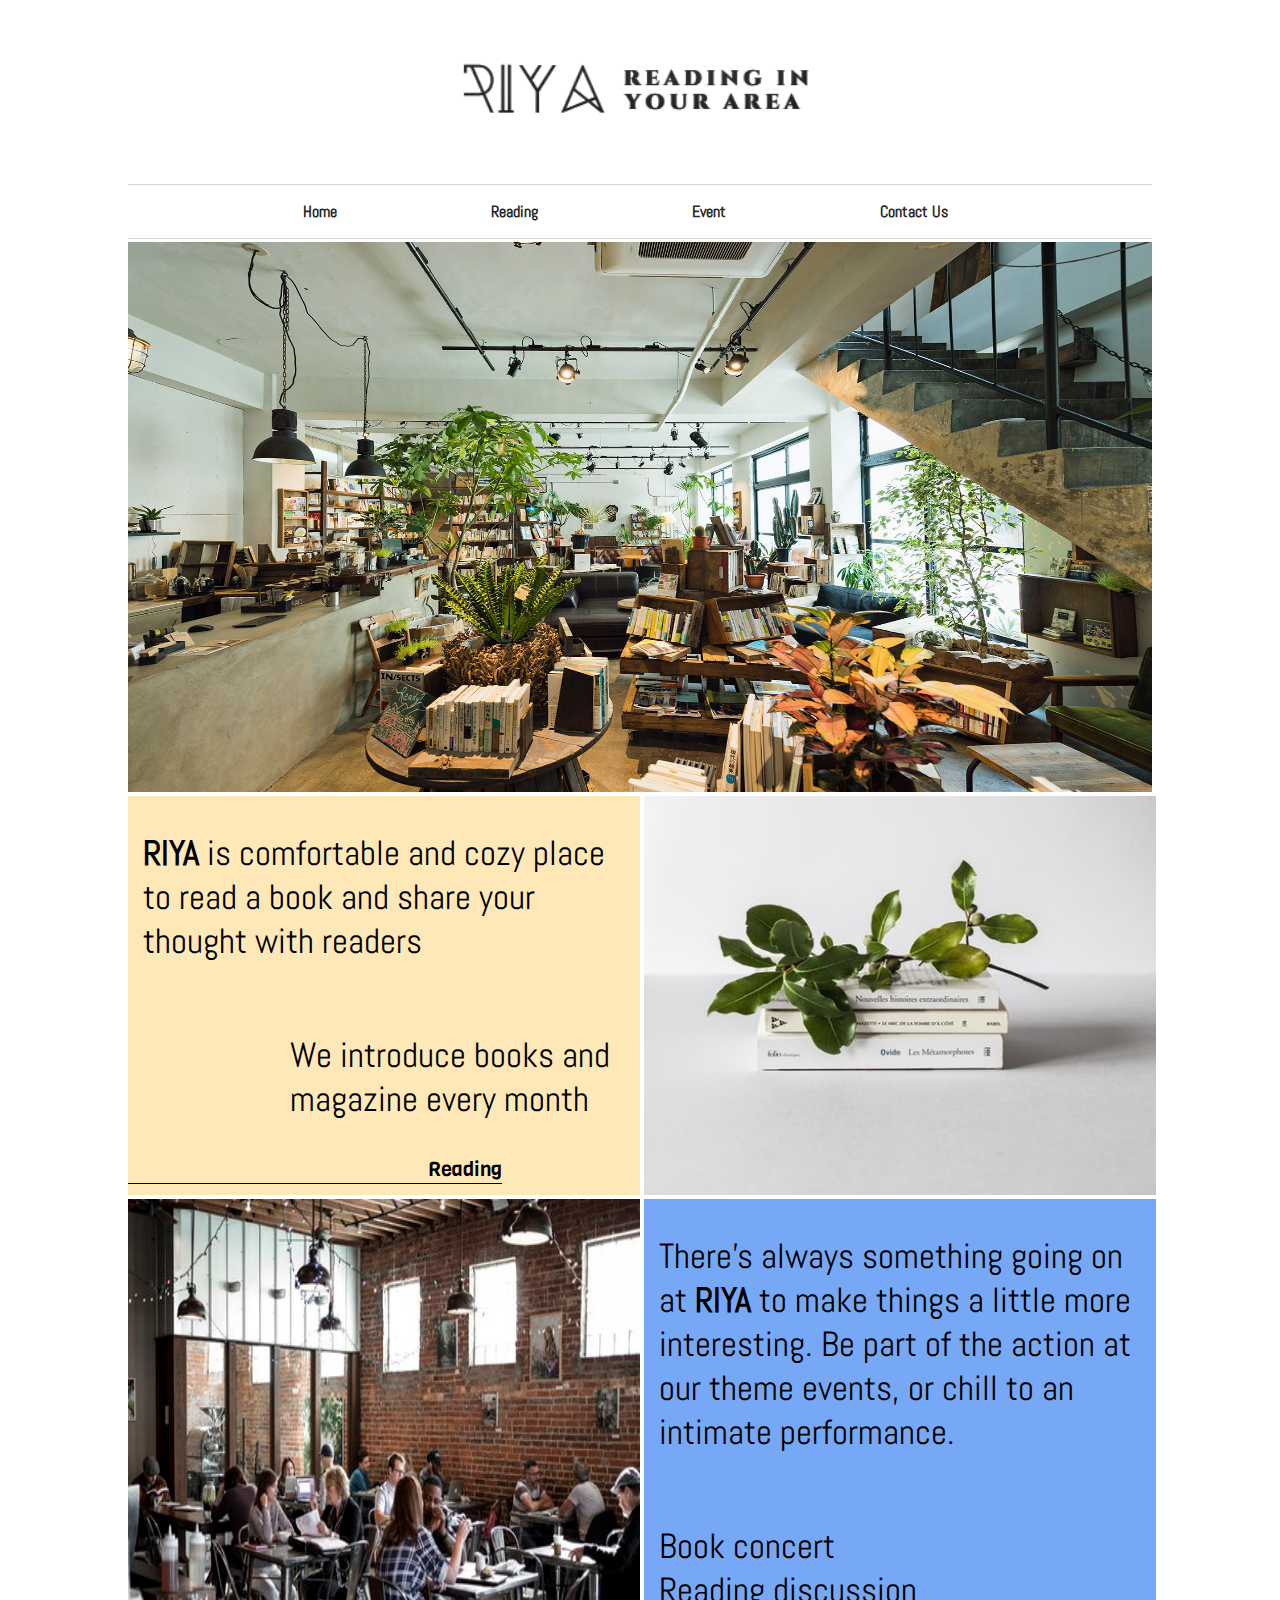
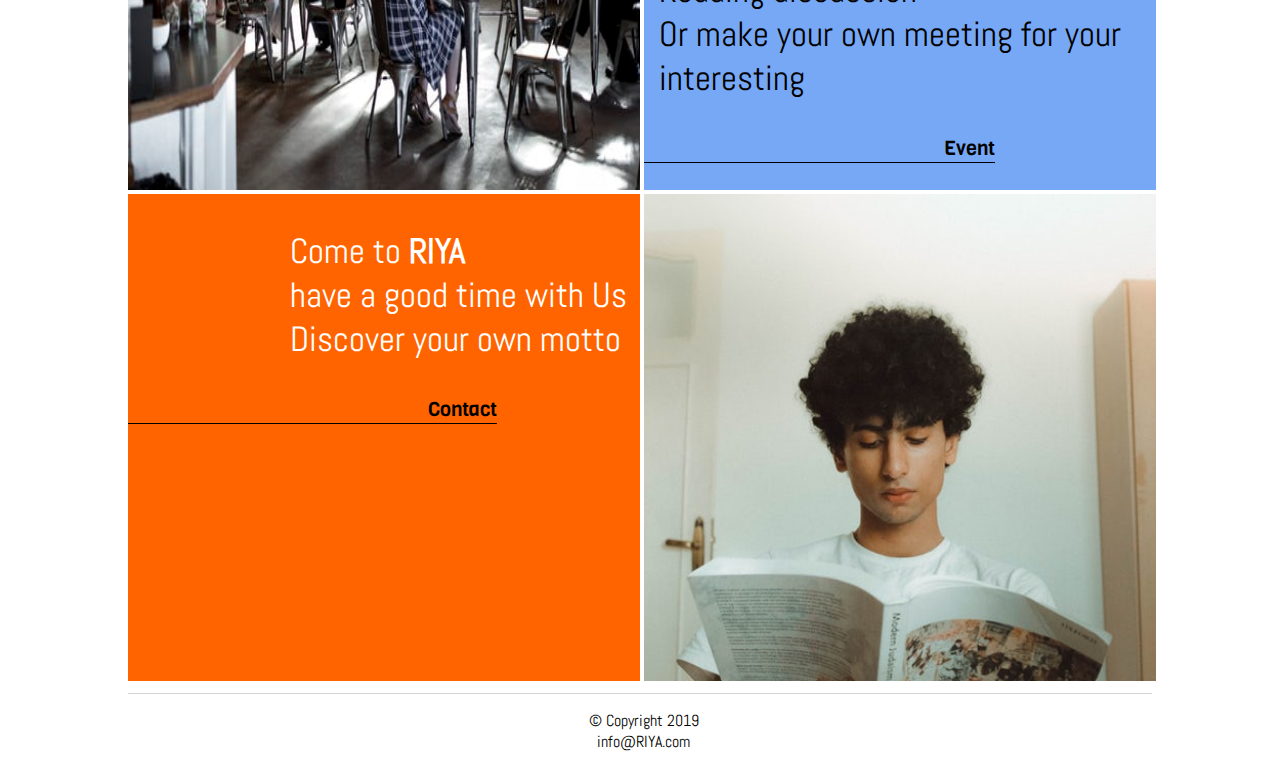
<file: index.html>
<!doctype html>
<html>
<head>
<meta charset="utf-8">
<meta name="viewport" content="width=device-width, initial-scale=1">
<title>Reading in your Area</title>
<link href="main.css" rel="stylesheet" media="screen">
<link href="https://fonts.googleapis.com/css?family=Abel|Julius+Sans+One|Viga|Rambla" rel="stylesheet">
<!--[if lt IE 9]>
<script src="http://html5shiv.googlecode.com/svn/trunk/html5.js"></script>
<![endif]-->
</head>
<body>
<div id="wrap">
<header>
  <a href="index.html"><img id="logo" src="images/logo.png" rel="logo of RIYA"></a>
  <nav>
  <ul>
    <li><a href="index.html">Home</a></li>
    <li><a href="read.html">Reading</a></li>
    <li><a href="event.html">Event</a></li>
    <li><a href="contact.html">Contact Us</a></li>
  </ul>
  </nav>
</header>
<section class="mainImg">
  <img src="images/bookcafe.jpg" rel="image of bookcafe">
</section>

<main class="indexMain">
<div class="content1">
  <p class="pLeft"><strong>RIYA</strong> is comfortable and cozy place to read a book and share your thought with readers</p>
  <p class="pRight">We introduce books and magazine every month</p>
  <a href="read.html">Reading</a>
</div>

<div class="picture1">
  <img src="images/book1_1.jpg" rel="book with plant">
</div>

<div class="content2">
  <p class="pLeft">There's always something going on at <strong>RIYA</strong> to make things a little more interesting. Be part of the action at our theme events, or chill to an intimate performance.</p>
  <p class="pLeft">Book concert <br/> Reading discussion <br/> Or make your own meeting for your interesting</p>
  <a href="event.html">Event</a>
</div>

<div class="picture2">
  <img src="images/discussion.jpg" rel="people in cafe">
</div>

<div class="content3">
  <p class="pRight">Come to <strong>RIYA</strong> <br/> have a good time with Us <br/> Discover your own motto</p>
  <a href="contact.html">Contact</a>
</div>

<div class="picture3">
  <img src="images/book6.jpg" rel="reading a book">
</div>
</main>

<footer>
  <p>&copy; Copyright 2019 &nbsp; <br/><a href="mailto:j_park35@fanshaweonline.ca">&ensp;info@RIYA.com</a></p>
</footer>
</div>
</body>
</html>
</file>
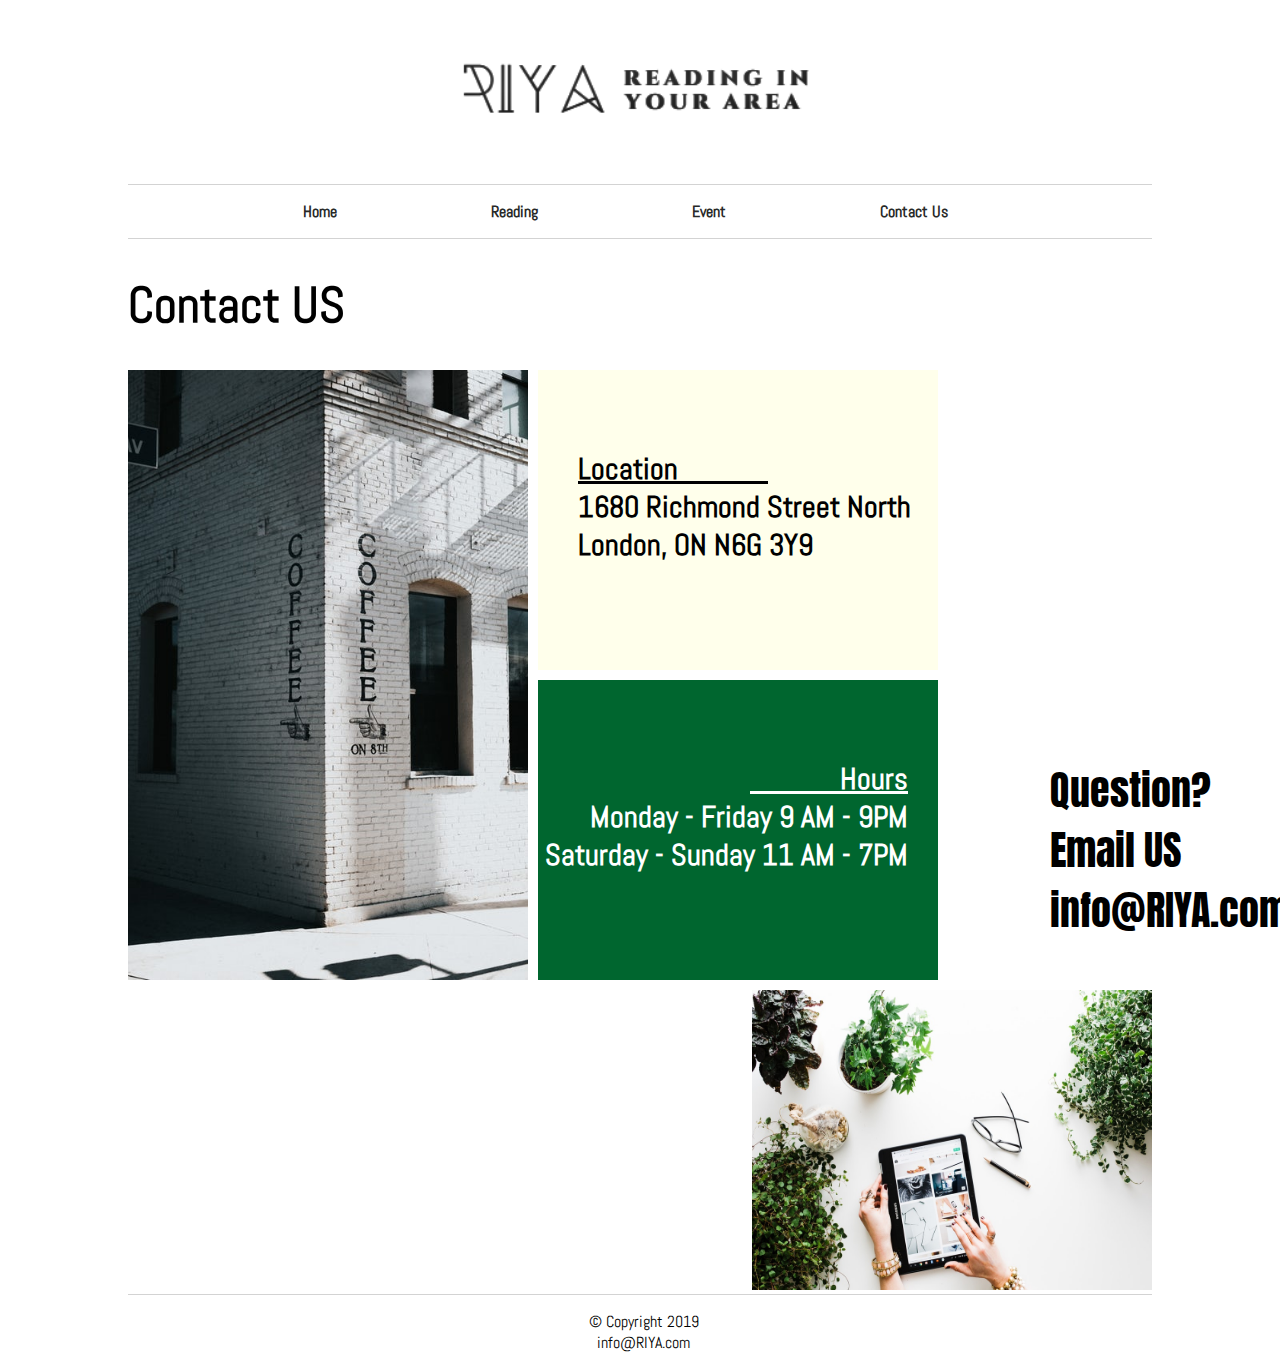
<file: contact.html>
<!doctype html>
<html>
<head>
<meta charset="utf-8">
<meta name="viewport" content="width=device-width, initial-scale=1">
<title>Reading in your Area</title>
<link href="main.css" rel="stylesheet" media="screen">
<link href="https://fonts.googleapis.com/css?family=Abel|Julius+Sans+One|Viga|Rambla|Anton" rel="stylesheet">
<!--[if lt IE 9]>
<script src="http://html5shiv.googlecode.com/svn/trunk/html5.js"></script>
<![endif]-->
</head>
<body>
<div id="wrap">
<header>
  <a href="index.html"><img id="logo" src="images/logo.png" rel="logo of RIYA"></a>
  <nav>
  <ul>
    <li><a href="index.html">Home</a></li>
    <li><a href="read.html">Reading</a></li>
    <li><a href="event.html">Event</a></li>
    <li><a href="contact.html">Contact Us</a></li>
  </ul>
  </nav>
</header>
<h1>Contact US</h1>
<main class="contactMain">
  <img src="images/entrance.jpg" rel="entrance of RIYA">
  <div class="div_contract1"><p><u>Location&emsp;&emsp;&emsp;</u><br/> 1680 Richmond Street North London, ON  N6G 3Y9</p></div>
  <div class="div_contract2"><p><u>&emsp;&emsp;&emsp;Hours</u><br/>
     &ensp;Monday - Friday 9 AM - 9PM<br/>  Saturday - Sunday 11 AM - 7PM</p></div>
</main>

<aside class="aside_contract">
  <img src="images/tablet.jpg" rel="using for question">
  <div class="onPicture4">
    Question? <br/> Email US <br/> info@RIYA.com
  </div>
</aside>


<footer>
  <p>&copy; Copyright 2019 &nbsp; <br/><a href="mailto:j_park35@fanshaweonline.ca">&ensp;info@RIYA.com</a></p>
</footer>
</div>
</body>
</html>
</file>
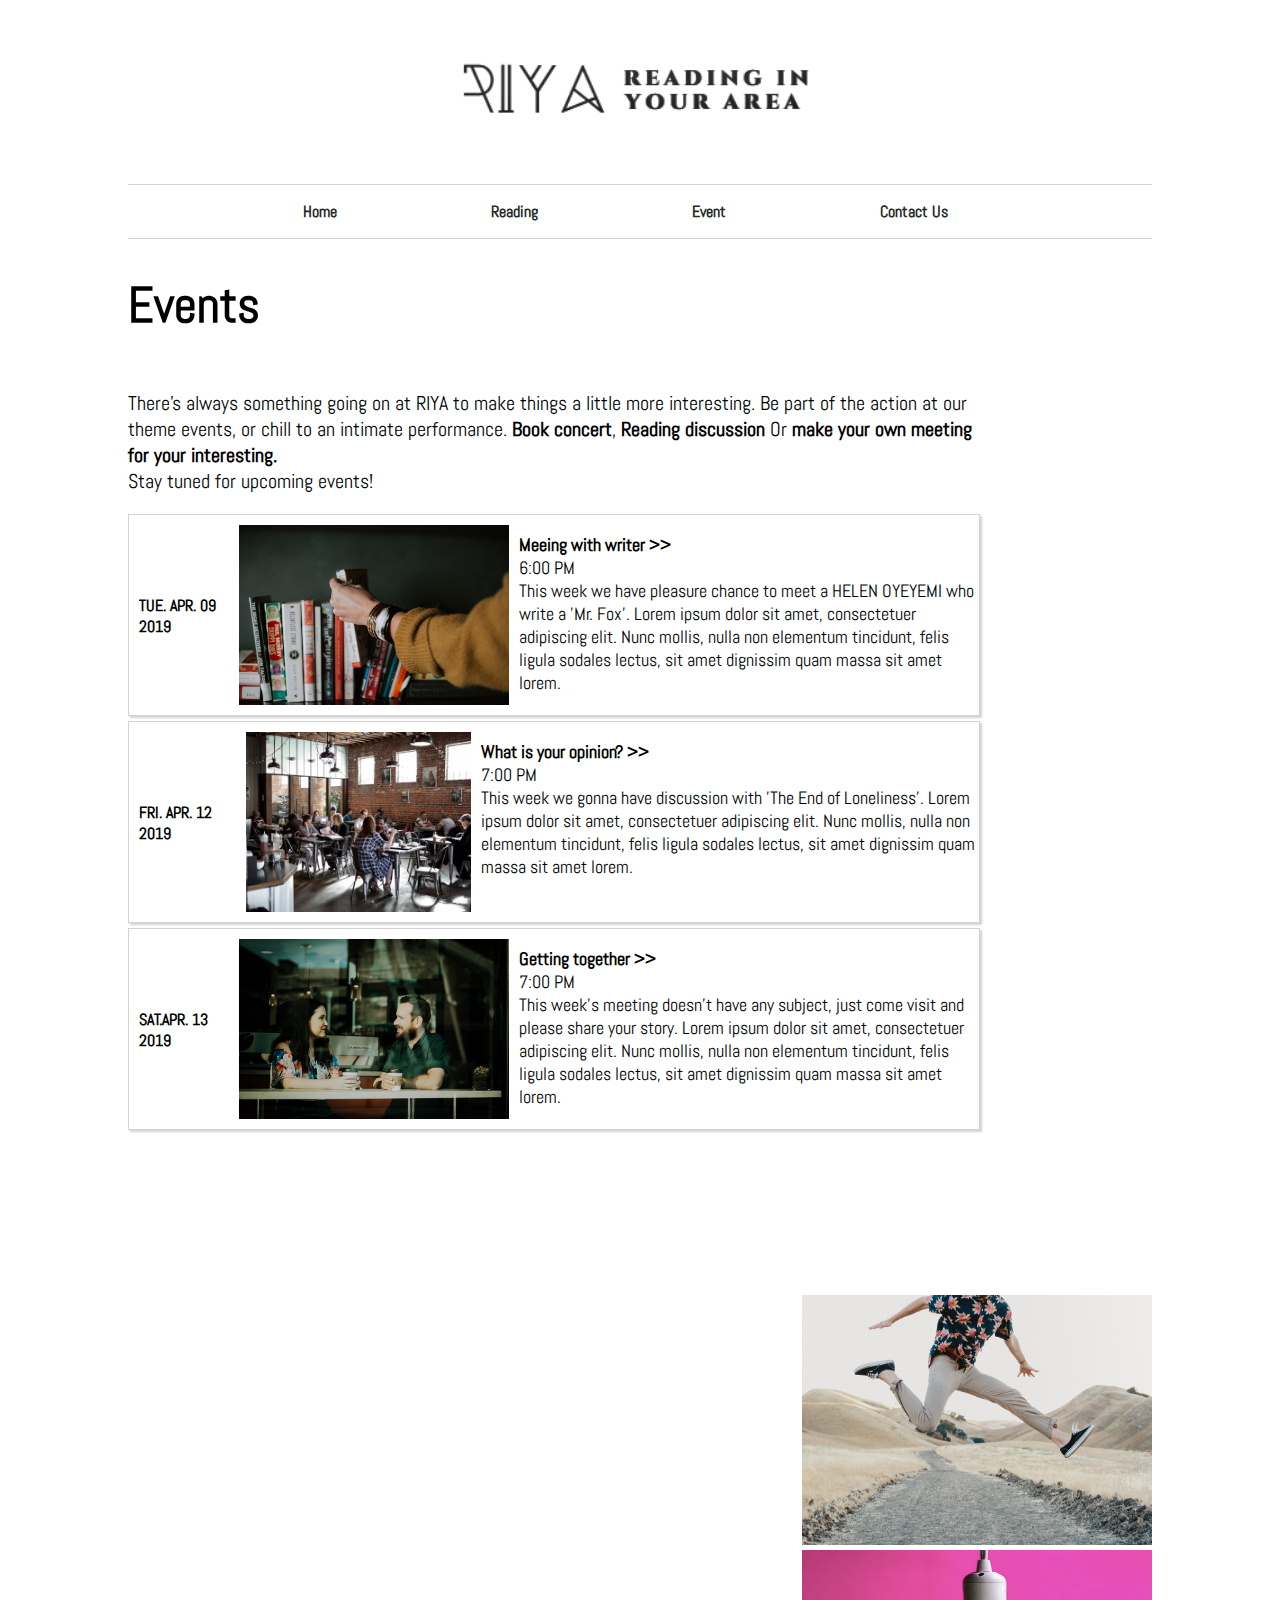
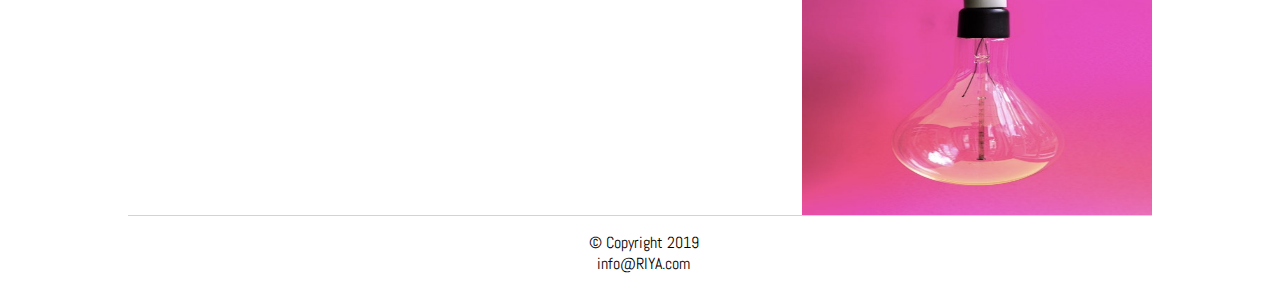
<file: event.html>
<!doctype html>
<html>
<head>
<meta charset="utf-8">
<meta name="viewport" content="width=device-width, initial-scale=1">
<title>Reading in your Area</title>
<link href="main.css" rel="stylesheet" media="screen">
<link href="https://fonts.googleapis.com/css?family=Abel|Julius+Sans+One|Viga|Rambla|Anton" rel="stylesheet">
<!--[if lt IE 9]>
<script src="http://html5shiv.googlecode.com/svn/trunk/html5.js"></script>
<![endif]-->
</head>
<body>
<div id="wrap">
<header>
  <a href="index.html"><img id="logo" src="images/logo.png" rel="logo of RIYA"></a>
  <nav>
  <ul>
    <li><a href="index.html">Home</a></li>
    <li><a href="read.html">Reading</a></li>
    <li><a href="event.html">Event</a></li>
    <li><a href="contact.html">Contact Us</a></li>
  </ul>
  </nav>
</header>
<h1>Events</h1>
<main class="eventMain">
  <p class="intro">There's always something going on at RIYA to make things a little more interesting. Be part of the action at
  our theme events, or chill to an intimate performance.
  <strong>Book concert</strong>, <strong>Reading discussion</strong> Or <strong>make your own meeting for your interesting.</strong>
  <br/>Stay tuned for upcoming events!
  </p>
  <div class="event1">
    <p class="date">TUE. APR. 09 2019&nbsp</p>
      <img src="images/bookConcert.jpg" rel="book concert image">
    <p class="content_events"> <strong> Meeing with writer >> </strong> <br/> 6:00 PM <br/>
      This week we have pleasure chance to meet a HELEN OYEYEMI who  write a 'Mr. Fox'.
      Lorem ipsum dolor sit amet, consectetuer adipiscing elit. Nunc mollis, nulla non elementum tincidunt, felis ligula sodales lectus, sit amet dignissim quam massa sit amet lorem.
    </p>
  </div>

  <div class="event2">
    <p class="date">FRI. APR. 12 2019&nbsp&nbsp</p>
      <img src="images/discussion.jpg" rel="discussion image">
    <p class="content_events"> <strong>What is your opinion? >> </strong> <br/> 7:00 PM <br/>
      This week we gonna have discussion with 'The End of Loneliness'.
      Lorem ipsum dolor sit amet, consectetuer adipiscing elit. Nunc mollis, nulla non elementum tincidunt, felis ligula sodales lectus, sit amet dignissim quam massa sit amet lorem.
    </p>
  </div>

  <div class="event3">
    <p class="date">SAT.APR. 13 2019&nbsp&nbsp&nbsp</p>
      <img src="images/own_meeting.jpg" rel="own meeting image">
    <p class="content_events"> <strong>Getting together >>  </strong> <br/> 7:00 PM <br/>
      This week's meeting doesn't have any subject, just come visit and please share your story.
      Lorem ipsum dolor sit amet, consectetuer adipiscing elit. Nunc mollis, nulla non elementum tincidunt, felis ligula sodales lectus, sit amet dignissim quam massa sit amet lorem.
    </p>
  </div>
</main>
<aside class="event_side">
  <img src="images/jump.jpg" rel="jump picture">
  <img src="images/light.jpg" rel="bulbs picture">
  <div class="onPicture2">
    &ensp; CONNECT <br/> SIGN UP NOW
  </div>
  <div class="onPicture3">
    Come to find your <br/>relax and excited <br/>on Our Events
  </div>

</aside>

<footer>
  <p>&copy; Copyright 2019 &nbsp; <br/><a href="mailto:j_park35@fanshaweonline.ca">&ensp;info@RIYA.com</a></p>
</footer>
</div>
</body>
</html>
</file>
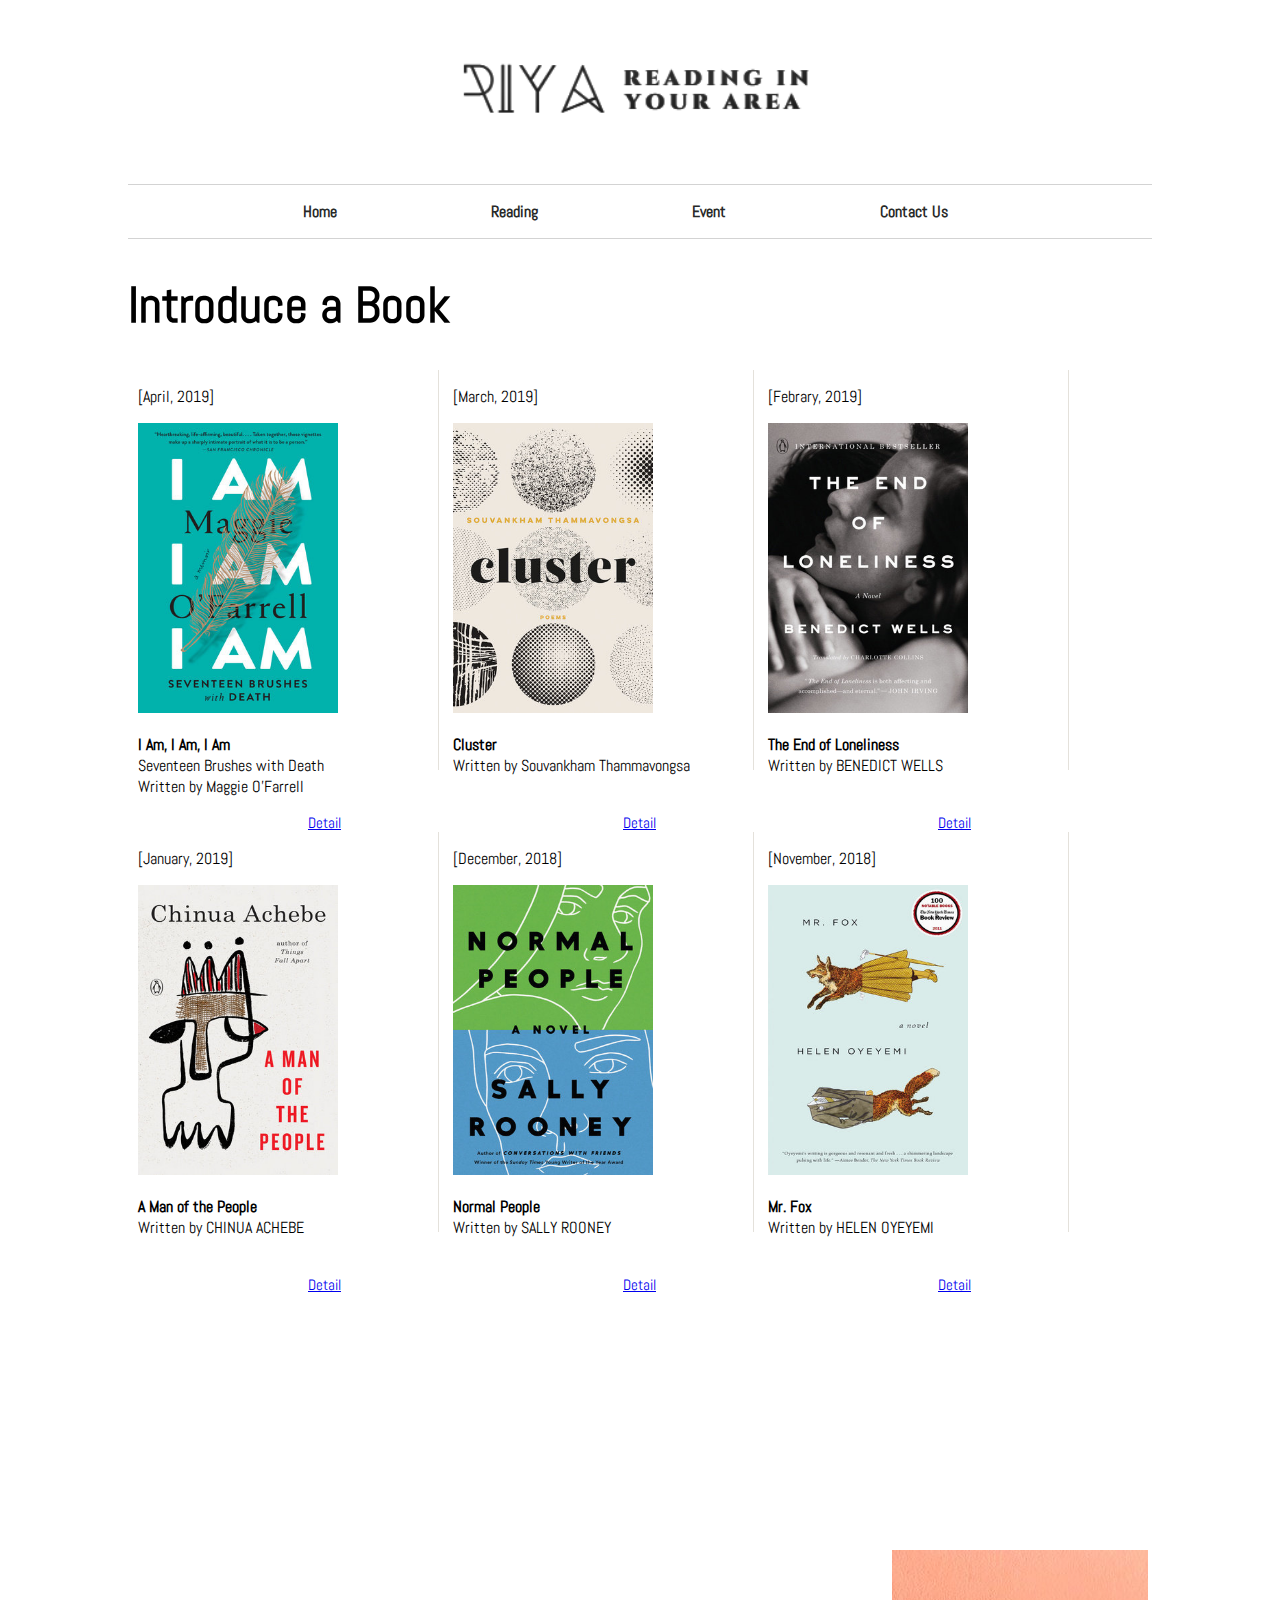
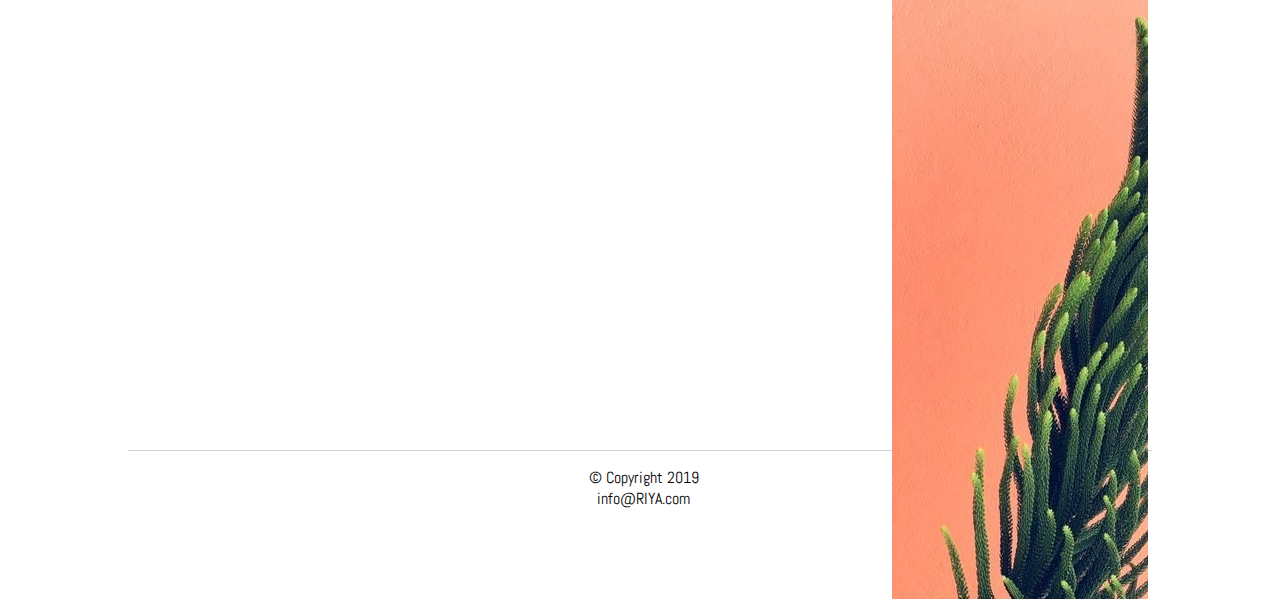
<file: read.html>
<!doctype html>
<html>
<head>
<meta charset="utf-8">
<meta name="viewport" content="width=device-width, initial-scale=1">
<title>Reading in your Area</title>
<link href="main.css" rel="stylesheet" media="screen">
<link href="https://fonts.googleapis.com/css?family=Abel|Julius+Sans+One|Viga|Rambla|Anton" rel="stylesheet">
<!--[if lt IE 9]>
<script src="http://html5shiv.googlecode.com/svn/trunk/html5.js"></script>
<![endif]-->
</head>
<body>
<div id="wrap">
<header>
  <a href="index.html"><img id="logo" src="images/logo.png" rel="logo of RIYA"></a>
  <nav>
  <ul>
    <li><a href="index.html">Home</a></li>
    <li><a href="read.html">Reading</a></li>
    <li><a href="event.html">Event</a></li>
    <li><a href="contact.html">Contact Us</a></li>
  </ul>
  </nav>
</header>
<h1>Introduce a Book</h1>
<main class="readMain">
  <div class="book1">
      <p>[April, 2019]</p>
      <img src="images/iam_book.jpg" rel="book in april">
      <p class="introduce"><strong>I Am, I Am, I Am</strong><br/>Seventeen Brushes with Death<br/>Written by Maggie O'Farrell</p>
      <p class="external"><a href="https://www.penguinrandomhouse.ca/books/562493/i-am-i-am-i-am-by-maggie-ofarrell/9780735274136">Detail</a></p>
  </div>

  <div class="book2">
      <p>[March, 2019]</p>
      <img src="images/cluster_book.jpg" rel="book in march">
      <p class="introduce"><strong>Cluster</strong><br/>Written by Souvankham Thammavongsa<br/><br/></p>
      <p class="external"><a href="https://www.penguinrandomhouse.ca/books/599944/cluster-by-souvankham-thammavongsa/9780771070983">Detail</a></p>
  </div>

  <div class="book3">
      <p>[Febrary, 2019]</p>
      <img src="images/loneliness_book.jpg" rel="book in febrary">
      <p class="introduce"><strong>The End of Loneliness</strong><br/>Written by BENEDICT WELLS<br/><br/></p>
      <p class="external"><a href="https://www.penguinrandomhouse.com/books/600398/the-end-of-loneliness-by-benedict-wells/9780143134008">Detail</a></p>
  </div>

  <div class="book4">
      <p>[January, 2019]</p>
      <img src="images/manofthepeople_book.jpg" rel="book in january">
      <p class="introduce"><strong>A Man of the People</strong><br/>Written by CHINUA ACHEBE<br/><br/></p>
      <p class="external"><a href="https://www.penguinrandomhouse.com/books/407/a-man-of-the-people-by-chinua-achebe/">Detail</a></p>
  </div>

  <div class="book5">
      <p>[December, 2018]</p>
      <img src="images/normalpeople_book.jpg" rel="book in december">
      <p class="introduce"><strong>Normal People</strong><br/>Written by SALLY ROONEY<br/><br/></p>
      <p class="external"><a href="https://www.penguinrandomhouse.com/books/592625/normal-people-by-sally-rooney/">Detail</a></p>
  </div>

  <div class="book6">
      <p>[November, 2018]</p>
      <img src="images/fox_book.jpg" rel="book in november">
      <p class="introduce"><strong>Mr. Fox</strong><br/>Written by HELEN OYEYEMI<br/><br/></p>
      <p class="external"><a href="https://www.penguinrandomhouse.com/books/309386/mr-fox-by-helen-oyeyemi/">Detail</a></p>
  </div>
</main>
<aside class="read_aside">
  <img src="images/plant1.jpg" rel="sofa with plant">
  <div class="onPicture">
    RIYA <br/> Book <br/> Club <br/> Start <br/> reading <br/>  Our pick
  </div>
  <div class="onPicture_media">
    RIYA Book Club  <br/>&emsp; Start reading <br/>&emsp;&emsp;&emsp; Our pick
  </div>
</aside>

<footer>
  <p>&copy; Copyright 2019 &nbsp; <br/><a href="mailto:j_park35@fanshaweonline.ca">&ensp;info@RIYA.com</a></p>
</footer>
</div>
</body>
</html>
</file>
<file: main.css>
header, nav, section,main,footer,aside{
  display: block;
}

body{
  margin: 0;
}
#wrap{
  margin: 0 auto;
  width:80%;
}

#logo{
  display: block;
  margin-left: auto;
  margin-right: auto;
  width: 40%;
}

nav{
  width: 100%;
	margin: 0 auto;
	text-align: center;
  border-top: 1px solid lightgrey;
  border-bottom: 1px solid lightgrey;
}

nav ul{
	list-style: none;
	padding-left: 120px;
}

nav li {
  display: inline;
}

nav a{
  text-decoration: none;
  padding-right: 150px;
  font-family: 'Abel', sans-serif;
  color: #272928;
  font-weight: bold;
}

.mainImg{
  margin-top: 3px;
}

.pRight{
  float: right;
  width: 350px;
  padding-left: 15px;
  font-family: 'Abel', sans-serif;
  font-size: 35px;
}

.pLeft{
  float: left;
  padding-left: 15px;
  font-family: 'Abel', sans-serif;
  font-size: 35px;
}

.indexMain a{
  color: black;
  text-decoration: none;
  border-bottom: 1.5px solid black;
  padding-left: 300px;
  font-size: 20px;
  font-family: 'Viga', sans-serif;
}

img[src="images/bookcafe.jpg"]{
  width: 100%;
  height: 550px;
}

.indexMain img{
  width: 100%;
  height: 100%;
  margin: 0;
}

.indexMain{
  margin-bottom: 20px;
  display: grid;
  grid-gap: 4px;
  grid-template-columns: 50% 50%;
  grid-template-rows: 27% 40% 33%;
  grid-template-areas: "content1 picture1"
                       "picture2 content2"
                       "content3 picture3";
}

.content1{
  background: #FFE8B8;
  grid-area:content1;
  transition: all 0.5s;
}

.content2{
  background: #77A8F5;
  grid-area:content2;
  transition: all 0.5s;
}

.content3{
  background: #FF6400;
  grid-area:content3;
  color: white;
  transition: all 0.5s;
}

.content1:hover{
  transform: scale(1.05);
}

.content2:hover{
  transform: scale(1.05);
}

.content3:hover{
  transform: scale(1.05);
}

.picture1{
  grid-area: picture1;
}

.picture2{
  grid-area: picture2;
}

.picture3{
  grid-area: picture3;
}

footer{
  clear: both;
  font-family: 'Abel', sans-serif;
  border-top: 1px solid lightgrey;
  padding-left: 45%;
}

footer a{
  text-decoration: none;
  color: black;
}

h1{
  font-family: 'Abel', sans-serif;
  font-weight: bold;
  font-size: 50px;
}

/* read page*/
.external{
  font-family: 'Abel', sans-serif;
  font-size: 15px;
  padding-left: 170px;
  margin: 0;
}

.readMain{
  width: 950px;
  height: 1100px;
  float: left;
  margin: 0;
}
.readMain div{
  font-family: 'Abel', sans-serif;
  display: inline-block;
  width: 300px;
  height: 400px;
  border-right: 1.5px solid #E4E1DB;
  margin-bottom: 20px;
  margin-left: 10px;
  margin-right: 0;
}

.readMain img{
  width: 200px;
  height: 290px;
}

.read_aside{
  float: right;
  margin-top: 80px;
  padding-right: 160px;
  width: 100px;
  height: 500px;
}

.onPicture{
  position: absolute;
  top: 470px;
  left: 1120px;
  color: white;
  font-family: 'Anton', sans-serif;
  font-size: 70px;
}

.onPicture_media{
  display: none;
}

/* event page*/
.eventMain{
  width: 850px;
  float: left;
  margin: 0;
}

.eventMain div{
  font-family: 'Abel', sans-serif;
  width: 850px;
  height: 200px;
  border: 0.5px solid lightgrey;
  margin-bottom: 5px;
  box-shadow: 2px 2px 2px lightgrey;
  display: inline-flex;
}
.eventMain div:last-child{
  margin-bottom: 30px;
}

.eventMain img{
  width: 270px;
  height: 180px;
  margin-top: 10px;
  margin-right: 10px;
}

.intro {
  font-size: 20px;
  font-family: 'Abel', sans-serif;
  width: 100%;
}

.date {
  margin-top: 80px;
  margin-left: 10px;
  margin-right: 10px;
  font-weight: bold;
}

.content_events{
  width: 600px;
  display: block;
  font-size: 18px;
}
.event_side{
  float: right;
}

.event_side img[src="images/jump.jpg"]{
  display: block;
  width: 350px;
  height: 250px;
  margin-top: 135px;
}

.event_side img[src="images/light.jpg"]{
  display: block;
  width: 350px;
  height: 265px;
  margin-top: 5px;
}

.onPicture2{
  position: absolute;
  top: 600px;
  left: 1090px;
  color: white;
  font-family: 'Anton', sans-serif;
  font-size: 40px;
  border: 2px solid white;
  padding: 5px;
  transition: all 0.5s;
}

.onPicture2:hover {
  transform: scale(1.2);
}

.onPicture3{
  position: absolute;
  top: 820px;
  left: 1050px;
  color: white;
  font-family: 'Anton', sans-serif;
  font-size: 40px;
}

/* contract page */
.contactMain{
  font-family: 'Abel', sans-serif;
  width: 900px;
  margin: 0;
  display: inline;
}

img[src="images/entrance.jpg"]{
  height: 610px;
  width: 400px;
  margin: 0;
  float: left;
  margin-bottom: 20px;
}

.div_contract1{
  background-color: #FFFFEB;
  height: 300px;
  width: 400px;
  display: inline-block;
  margin-left: 10px;
  font-size: 30px;
  font-weight: bold;
  display: inline-block;
}

.div_contract1 p{
  padding-left: 40px;
  padding-top: 50px;
}

.div_contract2{
  color: white;
  background-color: #00662F;
  height: 300px;
  width: 400px;
  display: inline-block;
  margin-top: 10px;
  margin-left: 10px;
  font-size: 30px;
  font-weight: bold;
  display: inline-block;
}

.div_contract2 p{
  padding-top: 50px;
  padding-right: 30px;
  text-align: right;
}

img[src="images/tablet.jpg"]{
  height: 300px;
  width: 400px;
  margin-top: 10px;
}

.aside_contract{
  float: right;
}

.onPicture4{
  position: absolute;
  top: 760px;
  left: 1050px;
  color: black;
  font-family: 'Anton', sans-serif;
  font-size: 40px;
}

@media screen and (max-width:768px){
  footer{
    padding-left: 41%;
  }

  /*index page*/
  nav a{
    padding-right: 70px;
  }

  img[src="images/bookcafe.jpg"]{
    height: 400px;
  }

  .indexMain a{
    padding-left: 200px;
    font-size: 20px;
  }
  .content1 p{
    font-size: 19px;
  }

  .content1 .pRight{
    width: 300px;
    text-align: right;
  }

  .content2 .pLeft{
    font-size: 20px;
    margin-bottom: 0;
  }

  .content3 p{
    font-size: 30px;
    text-align: right;
  }

  /* read page*/
  h1{
    font-size: 30px;
  }
  .readMain{
    width: 100%;
    height: 1500px;
    margin-left: 30px;
  }

  .readMain .book1{
      margin-top: 20px;
  }

  .readMain div{
    border-right:none;
    margin-top: 20px;
  }

  .readMain{
    display: grid;
    grid-gap: 2px;
    grid-template-columns: 50% 50%;
    grid-template-rows: 33% 33% 34%;
    grid-template-areas: "book1 book2"
                         "book3 book4"
                         "book5 book6";
  }
  .readMain .book2 .introduce{
      width: 150px;
  }

  .read_aside img[src="images/plant1.jpg"]{
    display: none;
  }

  .read_aside {
    margin: 0;
    float: none;
    display: inline-block;
    background: url("images/plant_horizen.png");
    width: 73.5%;
    height: 400px;
  }

  .onPicture{
    display: none;
  }

  .onPicture_media{
    display: block;
    position: absolute;
    top: 1780px;
    left: 150px;
    color: white;
    font-family: 'Anton', sans-serif;
    font-size: 70px;
  }

  /* event page*/
  .intro{
    width: 70%;
  }

  .eventMain div{
    width: 70%;
    height: 280px;
    margin: 0;
  }

  .eventMain img{
    width: 270px;
    height: 220px;
    margin-top: 30px;
    margin-right: 10px;
  }

  .event_side{
    float: none;
    margin: 0;
  }

  .event_side img[src="images/jump.jpg"]{
    margin:0;
    display: inline-block;
    width: 300px;
    height: 300px;
    padding-left: 25px;
  }

  .event_side img[src="images/light.jpg"]{
    display: inline-block;
    width: 250px;
    height: 300px;
  }

  .onPicture2{
    top: 1320px;
    left: 200px;
    font-size: 70px;
  }

  .onPicture3{
      display: none;
  }

  /*contact page*/
  img[src="images/entrance.jpg"]{
    height: 610px;
    width: 350px;
    margin: 0;
  }

  .div_contract1{
    height: 300px;
    width: 240px;
  }

  .div_contract2{
    height: 300px;
    width: 240px;
  }

  .div_contract2 p{
    padding-left: 20px;
    width: 210px;
  }
  .aside_contract{
    margin: 0;
    float: none;
  }

  img[src="images/tablet.jpg"]{
    width: 350px;
  }

  .onPicture4{
    top: 920px;
    left: 450px;
  }
}

@media screen and (max-width:480px){
  #wrap{
    width: 100%;
  }
  nav{
    padding: 0;
    max-width: 100%;
    border: none;
  }

  nav ul{
    padding-left:0;
  }
  nav li{
    display: block;
    padding-top: 20px;
    padding-bottom: 20px;
    border-top: 1px solid lightgrey;
  }
  nav li:last-child{
    border-bottom: 1px solid lightgrey;
  }
  nav a{
    padding-left: 50px;
    font-size: 18px;
  }

  footer{
    padding-left: 40%;
    max-width: 100%;
  }

  /*index page*/
  .indexMain{
    width: 100%;
    height: auto;
  }

  .indexMain a{
    padding-left: 130px;
    font-size:15px;
  }

  .content1 p{
    font-size: 17px;
    padding: 0;
  }

  .content2 .pLeft{
    font-size: 17px;
    padding: 0;
  }

  .content3 p{
    font-size: 20px;
    padding: 0;
  }

  .indexMain{
    display: grid;
    grid-gap: 4px;
    grid-template-columns: 50% 50%;
    grid-template-rows: 30% 40% 30%;
    grid-template-areas: "content1 picture1"
                         "picture2 content2"
                         "content3 picture3";
  }

  /* read page*/
  .readMain{
    width: 98%;
    height: 1500px;
    margin:0;
  }

  .readMain div{
    width: 98%;
    margin-left: 5px;
  }

  .read_aside{
    margin-left: 8px;
    width: 240px;
    padding-left: 10px;
  }

  .readMain .book1{
      margin-top: 20px;
  }

  .readMain .book2 .introduce{
      width: 150px;
  }

  .onPicture_media{
    display: block;
    position: absolute;
    top: 2000px;
    left: 40px;
    color: white;
    font-family: 'Anton', sans-serif;
    font-size: 55px;
  }

  /*event page*/
  .eventMain{
    width: 100%;
    height: 100%;
    margin:0;
  }

  .intro{
    width: 100%;
  }

  .eventMain div{
    display: grid;
    width: 99%;
    height: 650px;
    grid-gap: 4px;
    grid-template-columns: 50%;
    grid-template-rows: 30% 40% 30%;
    grid-template-areas: "event1"
                         "event2"
                         "event3";
  }

  .eventMain img{
    margin: 0;
    padding-left: 70px;
  }

  .content_events{
    padding-left: 5px;
    width: 420px;
  }

  .event_side img[src="images/light.jpg"]{
    display: none;
  }

  .event_side img[src="images/jump.jpg"]{
    width: 90%;
    height: 250px;
    margin:0;
    padding-left:16px;
  }

  .onPicture2{
    top: 2635px;
    left: 80px;
    font-size: 53px;
  }

  .onPicture3{
      display: none;
  }

  /*contact page*/
  img[src="images/entrance.jpg"]{
    height: 600px;
    width: 430px;
    margin: 0;
  }

  .div_contract1{
    height: 300px;
    width: 430px;
    margin-left: 0;
    margin-top: 8px;
  }

  .div_contract2{
    height: 300px;
    width: 430px;
    margin-left: 0;
    margin-top: 8px;
  }

  .div_contract2 p{
    padding-left:0;
    width: 400px;
  }

  img[src="images/tablet.jpg"]{
    width: 430px;
  }

  .onPicture4{
    top: 1700px;
    left: 85px;
    font-size: 50px;
  }
}
</file>
